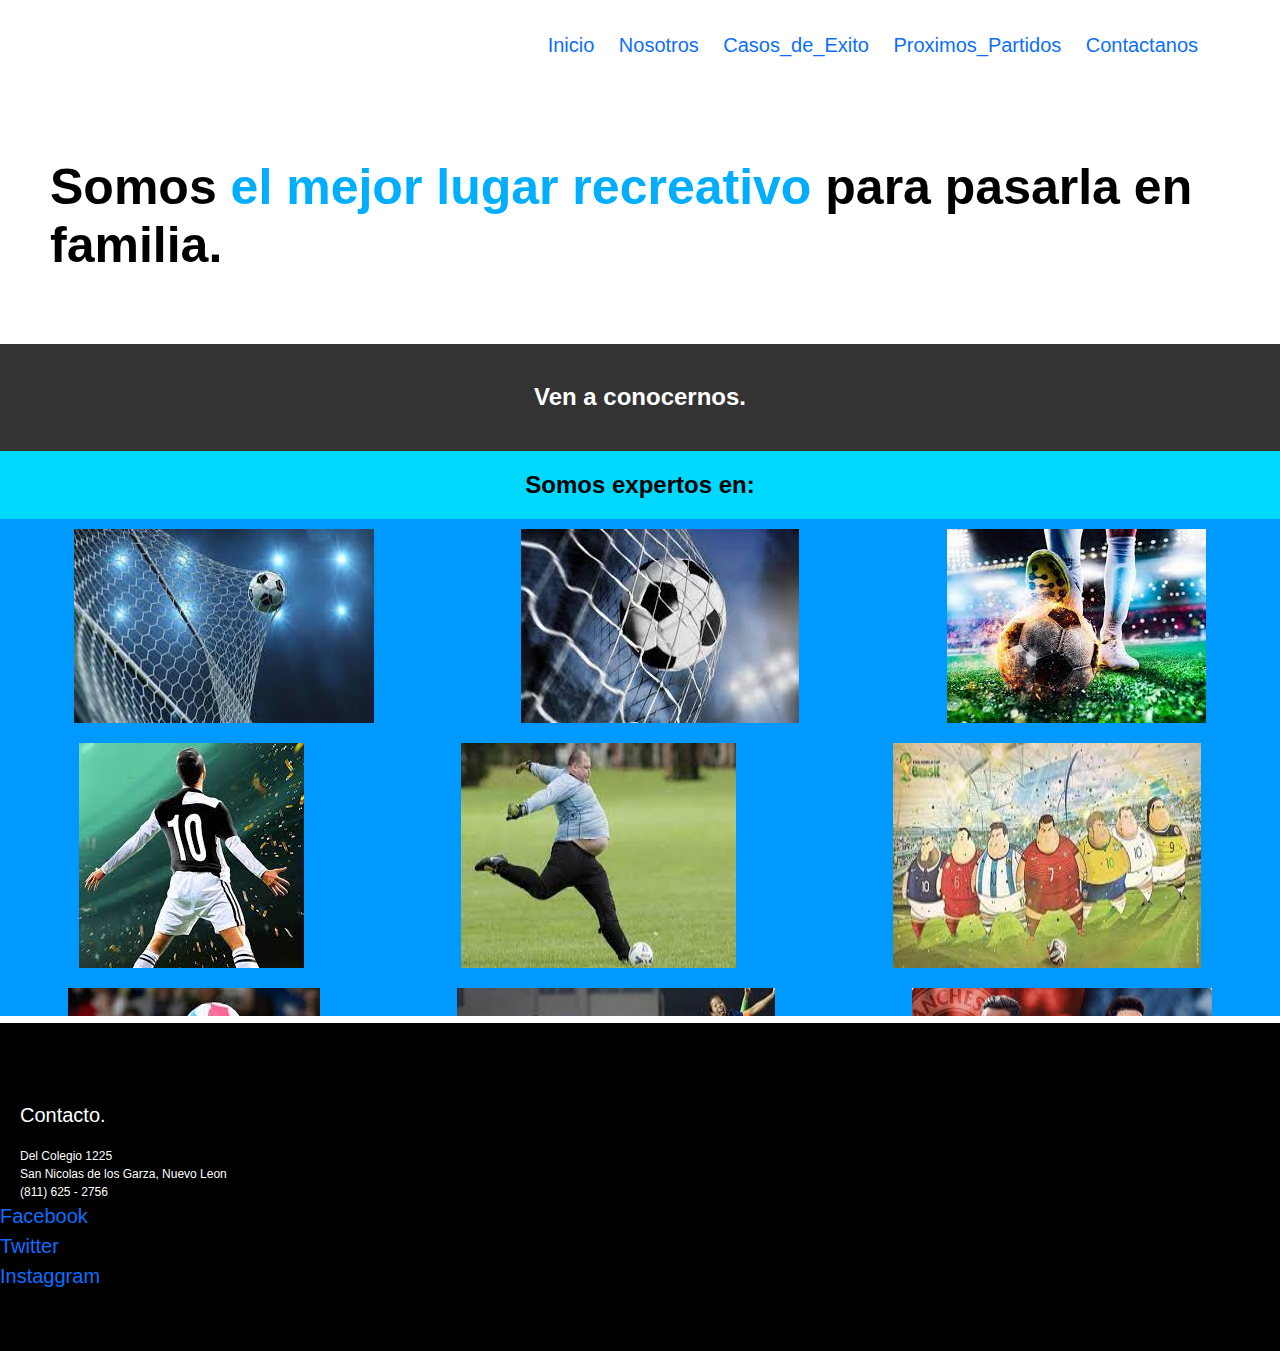
<file: index.html>
<!DOCTYPE html>
<html lang="es">
<head>
    <meta charset="UTF-8">
    <meta http-equiv="X-UA-Compatible" content="IE=edge">
    <meta name="viewport" content="width=device-width, initial-scale=1.0">
    <link rel="stylesheet" href="/dist/bootstrap-5.2.0-dist/css/bootstrap.min.css">
    <link rel="stylesheet" href="/css/style.css">
    <link rel="preconnect" href="https://fonts.googleapis.com">
<link rel="preconnect" href="https://fonts.gstatic.com" crossorigin>
<link href="https://fonts.googleapis.com/css2?family=Space+Mono&display=swap" rel="stylesheet">
    <title>Proyecto Final</title>
    <link rel="icon" href="/images/ball.png" type="image/icon">
</head>
<body>
    <header class="header">
        <nav class="container">
            <ul>
                <a href="/pages/home.html" target="principalframe">Inicio</a>
                <a href="/pages/pagina1.html" target="principalframe">Nosotros</a>
                <a href="/pages/pagina2.html" target="principalframe">Casos_de_Exito</a>
                <a href="/pages/pagina3.html" target="principalframe">Proximos_Partidos</a>
                <a href="/pages/pagina5.html" target="principalframe">Contactanos</a>
            </ul>
        </nav>
    </header>
    <main>
            <iframe src="/pages/home.html" frameborder="0" name="principalframe"></iframe>
    <footer class="footer">
        <h3>Contacto.</h3>
        <p>Del Colegio 1225</p>
        <p>San Nicolas de los Garza, Nuevo Leon</p>
        <p>(811) 625 - 2756</p>
        <div>
            <a href="https://es-la.facebook.com/" class="fa fa-facebook">Facebook</a>
        </div>
        <div>
            <a href="https://twitter.com/" class="fa fa-twitter">Twitter</a>
        </div>
        <div>
            <a href="https://www.instagram.com/" class="fa fa-instagram">Instaggram</a>
        </div>
    </footer>
</body>
</html>
</file>
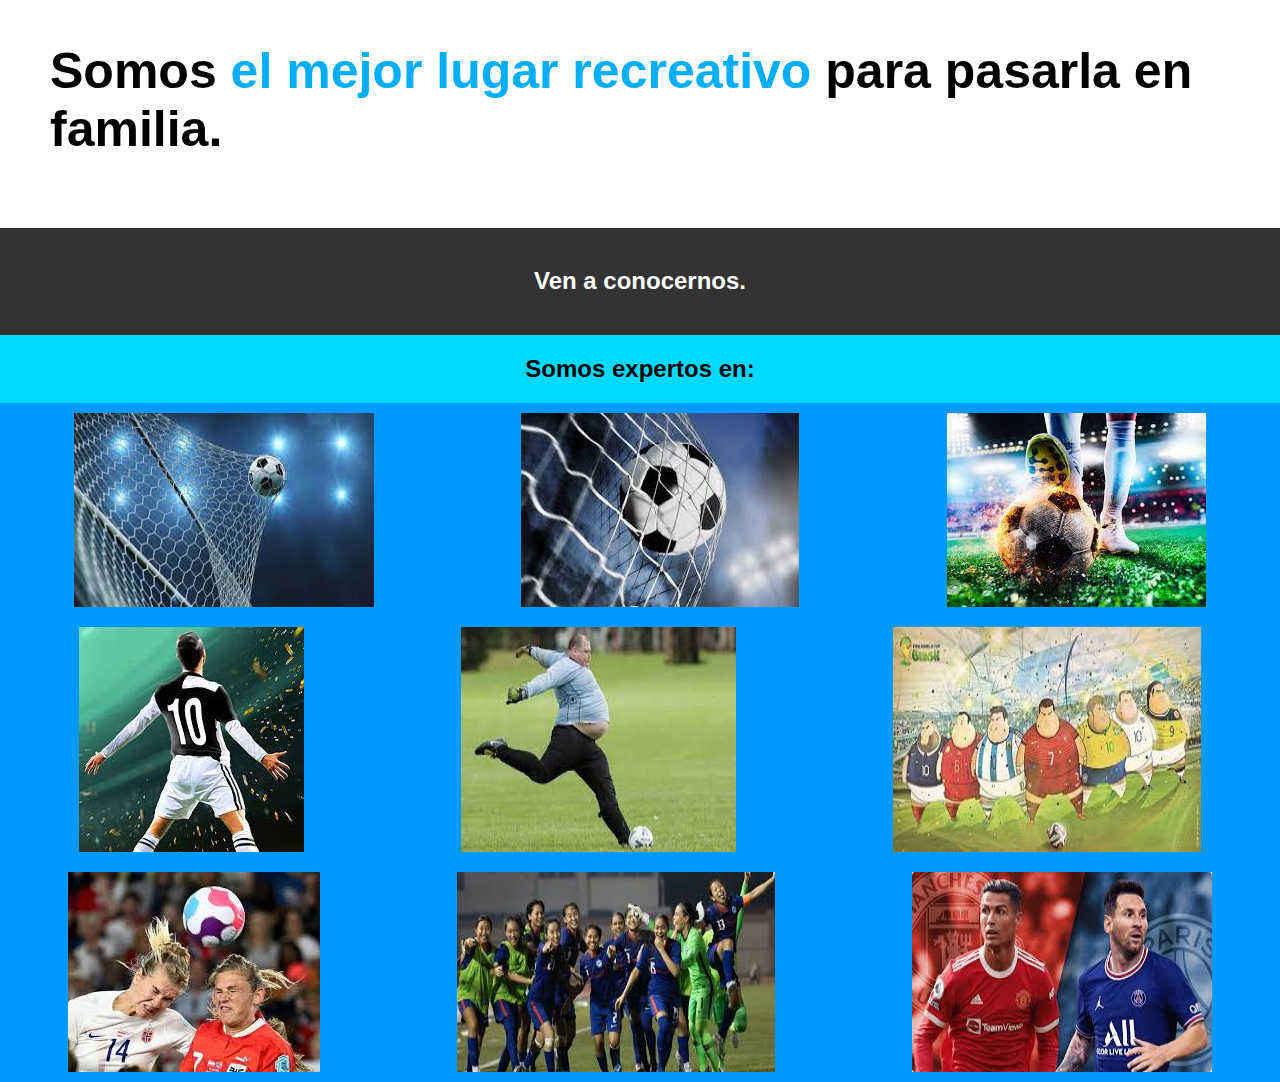
<file: pages/home.html>
<!DOCTYPE html>
<html lang="en">
<head>
    <meta charset="UTF-8">
    <meta http-equiv="X-UA-Compatible" content="IE=edge">
    <meta name="viewport" content="width=device-width, initial-scale=1.0">
    <link rel="stylesheet" href="/css/style.css">
    <title>Document</title>
</head>
<body>
    <main>
        <div class="portada">
            <div class="container">
              <h2>Somos <span>el mejor lugar recreativo</span> para pasarla en familia.</h2>
            </div>
          </div>
          <div class="medio">
            <div class="container">
              <h2>Ven a conocernos.</h2>
            </div>
          </div>
            <div>
            <h2 id="expertos">Somos expertos en:</h2>
        <div class="main">
          <div class="spacer">
            <div class="fotos">
              <div class="imagenes">
               <img src="/images/red.jpg" alt="pelota">
               <img src="/images/gol.jpg" alt="gol">
               <img src="/images/pie.jpg" alt="de pie">
              </div>
              <div class="imagenes">
                <img src="/images/jugador.jpg" alt="jugador">
                <img src="/images/para todos.jpg" alt="para todos">
                <img src="/images/gorditos.jpg" alt="para todos">
              </div>
              <div class="imagenes">
                <img src="/images/femenil.jpg" alt="femenil">
                <img src="/images/femenil2.jpg" alt="femenil2">
                <img src="/images/the best.jpg" alt="los mejores">
              </div>
            </div>
          </div>
        </div>
    </main>
</body>
</html>
</file>
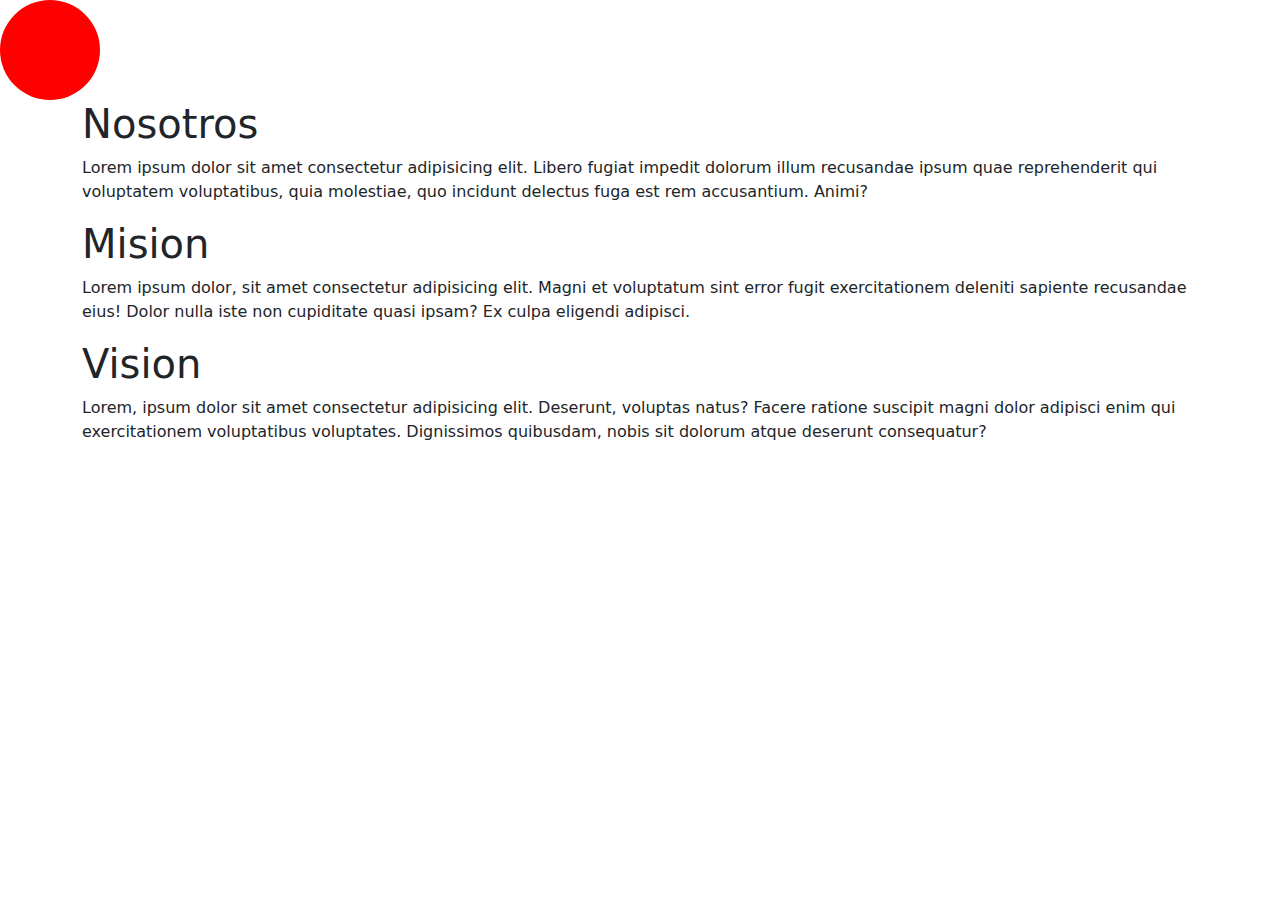
<file: pages/pagina1.html>
<!DOCTYPE html>
<html lang="en">
<head>
    <meta charset="UTF-8">
    <meta http-equiv="X-UA-Compatible" content="IE=edge">
    <meta name="viewport" content="width=device-width, initial-scale=1.0">
    <link rel="stylesheet" href="/dist/bootstrap-5.2.0-dist/css/bootstrap.min.css">
    <link rel="stylesheet" href="/css/stylepagina2.css">
    <title>Document</title>
</head>
<body>
    <div class="animacion"></div>
    <main class="container">
        <h1>Nosotros</h1>
        <p>Lorem ipsum dolor sit amet consectetur adipisicing elit. Libero fugiat impedit dolorum illum recusandae ipsum quae reprehenderit qui voluptatem voluptatibus, quia molestiae, quo incidunt delectus fuga est rem accusantium. Animi?</p>
    </main>
    <div class="container">
        <h1>Mision</h1>
        <p>Lorem ipsum dolor, sit amet consectetur adipisicing elit. Magni et voluptatum sint error fugit exercitationem deleniti sapiente recusandae eius! Dolor nulla iste non cupiditate quasi ipsam? Ex culpa eligendi adipisci.</p>
    </div>
    <div class="container">
        <h1>Vision</h1>
        <p>Lorem, ipsum dolor sit amet consectetur adipisicing elit. Deserunt, voluptas natus? Facere ratione suscipit magni dolor adipisci enim qui exercitationem voluptatibus voluptates. Dignissimos quibusdam, nobis sit dolorum atque deserunt consequatur?</p>
    </div>
</body>
</html>
</file>
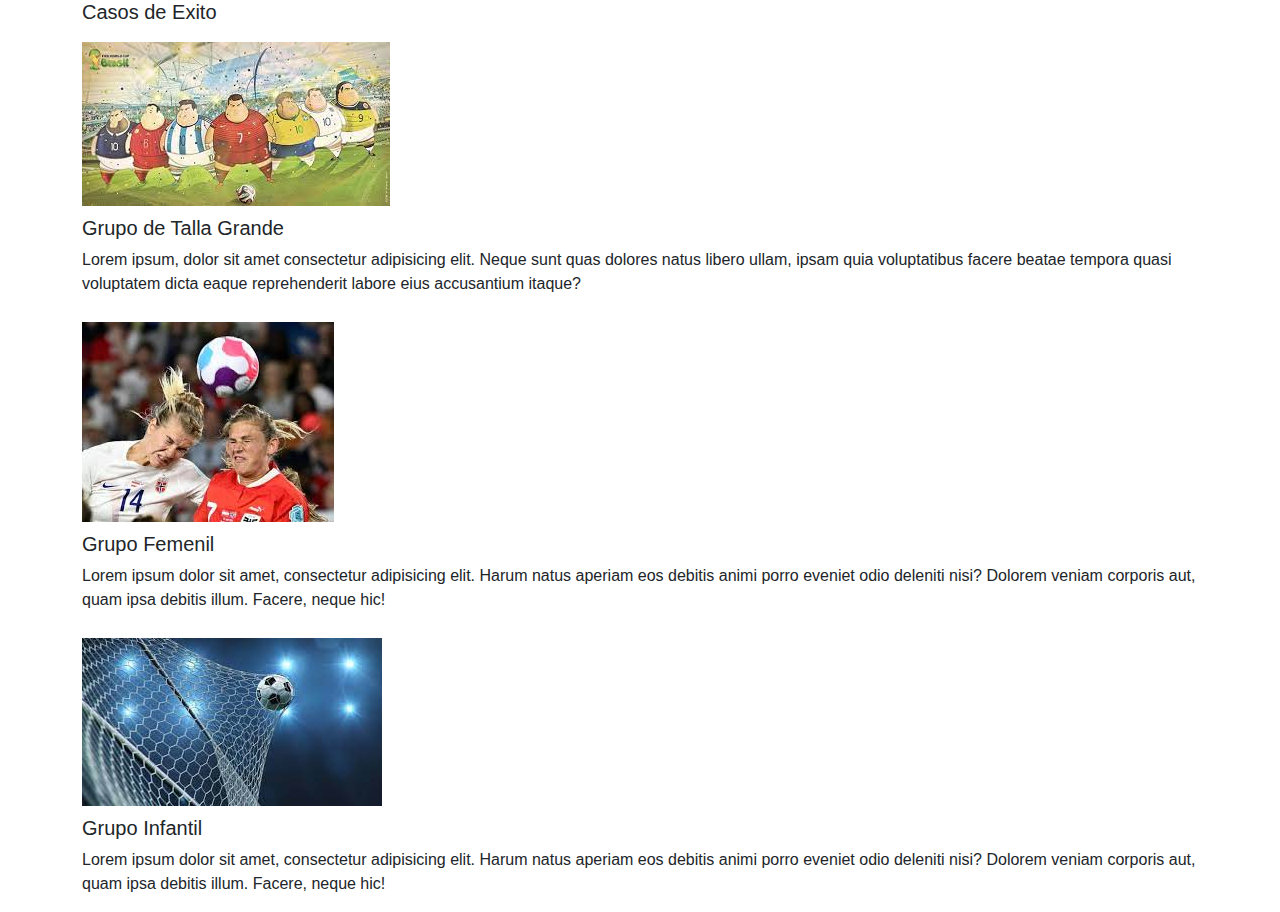
<file: pages/pagina2.html>
<!DOCTYPE html>
<html lang="en">
<head>
    <meta charset="UTF-8">
    <meta http-equiv="X-UA-Compatible" content="IE=edge">
    <meta name="viewport" content="width=device-width, initial-scale=1.0">
    <link rel="stylesheet" href="/dist/bootstrap-5.2.0-dist/css/bootstrap.min.css">
    <link rel="stylesheet" href="/css/style.css">
    <title>Document</title>
</head>
<body>
    <main class="container">
        <h1>Casos de Exito</h1>
        <div>
            <img src="/images/gorditos.jpg" alt="gorditos">
        </div>
        <div>
            <h1>Grupo de Talla Grande</h1>
            <p>Lorem ipsum, dolor sit amet consectetur adipisicing elit. Neque sunt quas dolores natus libero ullam, ipsam quia voluptatibus facere beatae tempora quasi voluptatem dicta eaque reprehenderit labore eius accusantium itaque?</p>
        </div>
        <div>
            <img src="/images/femenil.jpg" alt="femenil">
        </div>
        <div>
            <h1>Grupo Femenil</h1>
            <p>Lorem ipsum dolor sit amet, consectetur adipisicing elit. Harum natus aperiam eos debitis animi porro eveniet odio deleniti nisi? Dolorem veniam corporis aut, quam ipsa debitis illum. Facere, neque hic!</p>
        </div>
        <div>
            <img src="/images/red.jpg" alt="femenil">
        </div>
        <div>
            <h1>Grupo Infantil</h1>
            <p>Lorem ipsum dolor sit amet, consectetur adipisicing elit. Harum natus aperiam eos debitis animi porro eveniet odio deleniti nisi? Dolorem veniam corporis aut, quam ipsa debitis illum. Facere, neque hic!</p>
        </div>
    </main>

</body>
</html>
</file>
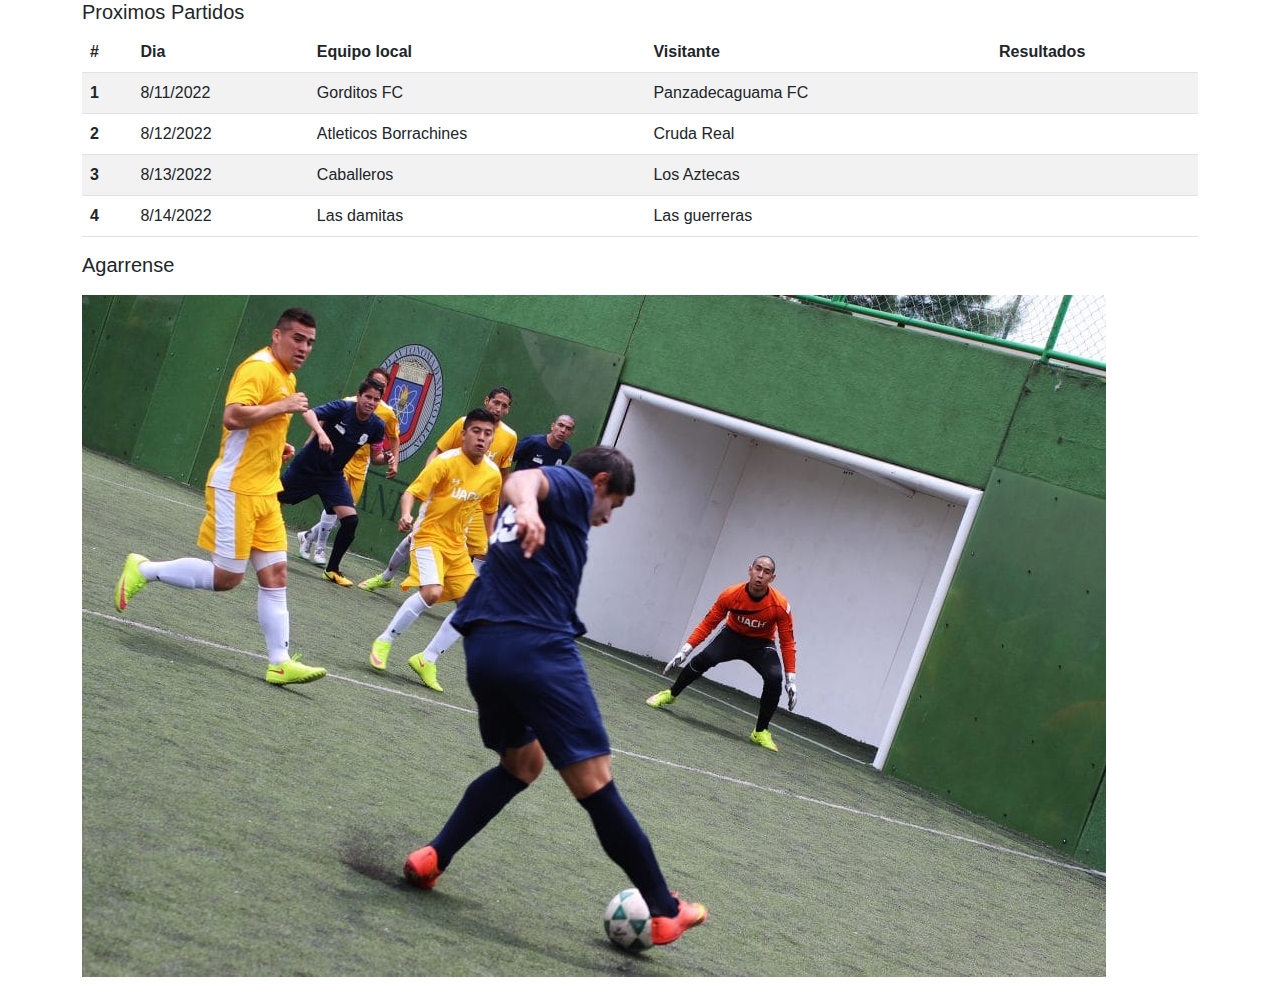
<file: pages/pagina3.html>
<!DOCTYPE html>
<html lang="en">
<head>
    <meta charset="UTF-8">
    <meta http-equiv="X-UA-Compatible" content="IE=edge">
    <meta name="viewport" content="width=device-width, initial-scale=1.0">
    <link rel="stylesheet" href="/dist/bootstrap-5.2.0-dist/css/bootstrap.min.css">
    <link rel="stylesheet" href="/css/style.css">
    <title>Document</title>
</head>
<body>
    <main class="container">
        <h1>Proximos Partidos</h1>
        <div>
            <table class="table table-striped">
                <thead>
                  <tr>
                    <th scope="col">#</th>
                    <th scope="col">Dia</th>
                    <th scope="col">Equipo local</th>
                    <th scope="col">Visitante</th>
                    <th scope="col">Resultados</th>
                  </tr>
                </thead>
                <tbody>
                  <tr>
                    <th scope="row">1</th>
                    <td>8/11/2022</td>
                    <td>Gorditos FC</td>
                    <td>Panzadecaguama FC</td>
                    <td></td>
                  </tr>
                  <tr>
                    <th scope="row">2</th>
                    <td>8/12/2022</td>
                    <td>Atleticos Borrachines</td>
                    <td>Cruda Real</td>
                    <td></td>
                  </tr>
                  <tr>
                    <th scope="row">3</th>
                    <td>8/13/2022</td>
                    <td>Caballeros</td>
                    <td>Los Aztecas</td>
                    <td></td>
                  </tr>
                  <tr>
                    <th scope="row">4</th>
                    <td>8/14/2022</td>
                    <td>Las damitas</td>
                    <td>Las guerreras</td>
                    <td></td>
                  </tr>
                </tbody>
              </table>
        </div>
        <div>
            <h1>Agarrense</h1>
            <img src="/images/fut ball rapido.jpg" alt="imagen">
        </div>
    </main>
</body>
</html>
</file>
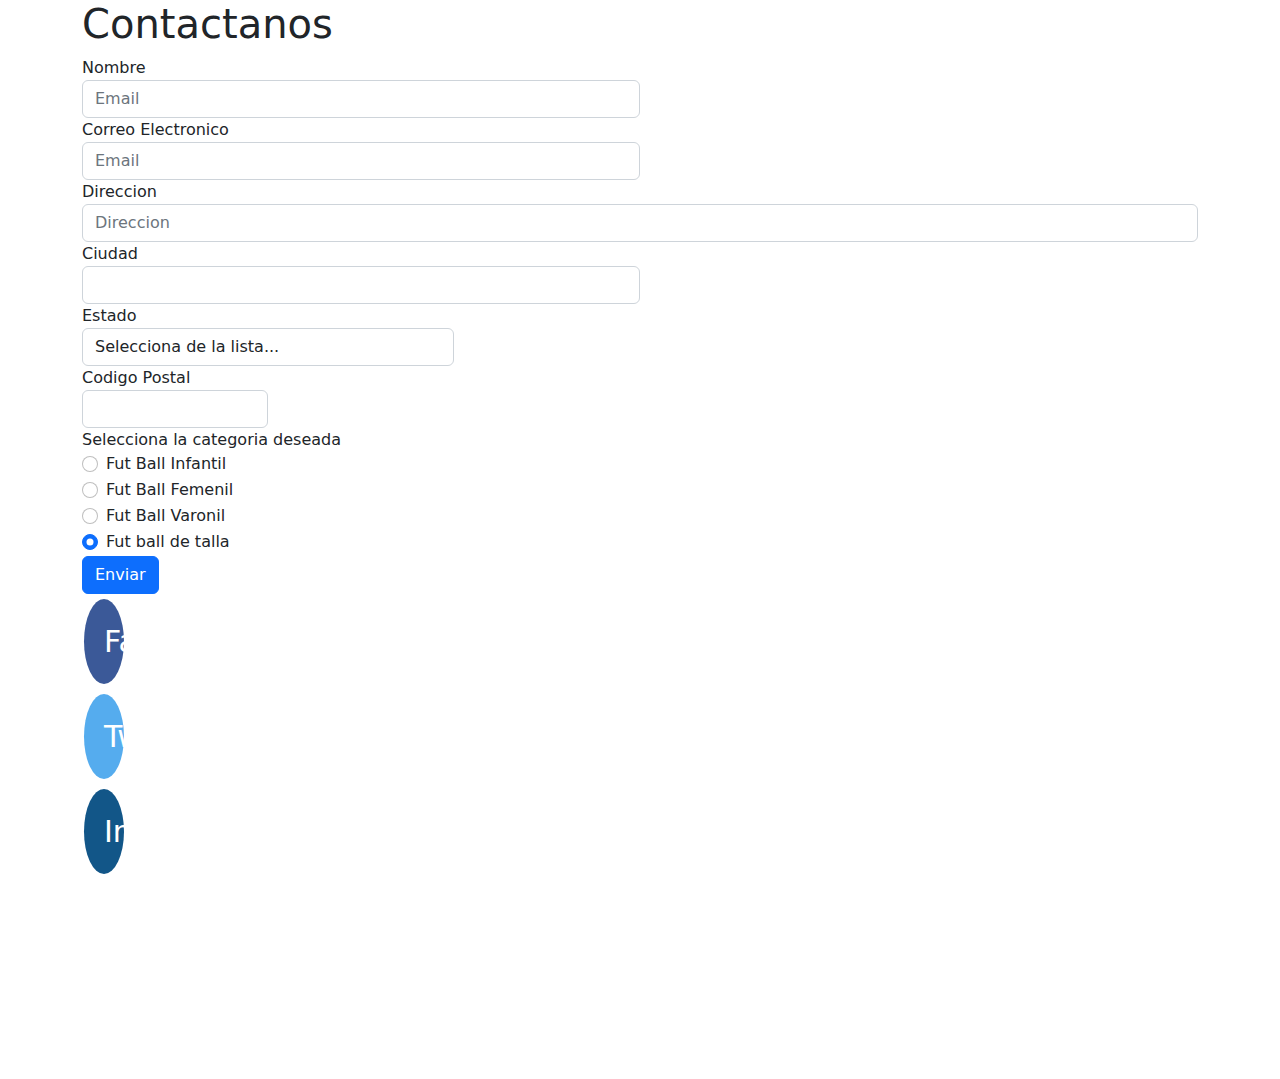
<file: pages/pagina5.html>
<!DOCTYPE html>
<html lang="en">
<head>
    <meta charset="UTF-8">
    <meta http-equiv="X-UA-Compatible" content="IE=edge">
    <meta name="viewport" content="width=device-width, initial-scale=1.0">
    <link rel="stylesheet" href="/dist/bootstrap-5.2.0-dist/css/bootstrap.min.css">
    <link rel="stylesheet" href="/css/stylepagina5.css">
    <title>Document</title>
</head>
<body>
    <main class="container-xl">
        <h1>Contactanos</h1>
        <form>
            <div class="form-row">
                <div class="form-group col-md-6">
                  <label for="inputEmail4">Nombre</label>
                  <input type="email" class="form-control" id="inputname" placeholder="Email">
                </div>
              </div>
            <div class="form-row">
              <div class="form-group col-md-6">
                <label for="inputEmail4">Correo Electronico</label>
                <input type="email" class="form-control" id="inputEmail4" placeholder="Email">
              </div>
            </div>
            <div class="form-group">
              <label for="inputAddress">Direccion</label>
              <input type="text" class="form-control" id="inputAddress" placeholder="Direccion">
            </div>
            <div class="form-row">
              <div class="form-group col-md-6">
                <label for="inputCity">Ciudad</label>
                <input type="text" class="form-control" id="inputCity">
              </div>
              <div class="form-group col-md-4">
                <label for="inputState">Estado</label>
                <select id="inputState" class="form-control">
                  <option selected>Selecciona de la lista...</option>
                  <option>...</option>
                </select>
              </div>
              <div class="form-group col-md-2">
                <label for="inputZip">Codigo Postal</label>
                <input type="text" class="form-control" id="inputZip">
              </div>
            </div>
            <div class="form-group">
                <label for="inputEmail4">Selecciona la categoria deseada</label>
                <div class="form-check">
                    <input class="form-check-input" type="radio" name="gridRadios" id="gridRadios1" value="option1" checked>
                    <label class="form-check-label" for="gridRadios1">
                      Fut Ball Infantil
                    </label>
                  </div>
                  <div class="form-check">
                    <input class="form-check-input" type="radio" name="gridRadios" id="gridRadios1" value="option1" checked>
                    <label class="form-check-label" for="gridRadios1">
                    Fut Ball Femenil
                    </label>
                  </div>
                  <div class="form-check">
                    <input class="form-check-input" type="radio" name="gridRadios" id="gridRadios1" value="option1" checked>
                    <label class="form-check-label" for="gridRadios1">
                     Fut Ball Varonil
                    </label>
                  </div>
                  <div class="form-check">
                    <input class="form-check-input" type="radio" name="gridRadios" id="gridRadios1" value="option1" checked>
                    <label class="form-check-label" for="gridRadios1">
                      Fut ball de talla
                    </label>
                  </div>
              </div>
            </div>
            <button type="submit" class="btn btn-primary">Enviar</button>
          </form>
          <div>
            <a href="https://es-la.facebook.com/" class="fa fa-facebook">Facebook</a>
        </div>
        <div>
            <a href="https://twitter.com/" class="fa fa-twitter">Twitter</a>
        </div>
        <div>
            <a href="https://www.instagram.com/" class="fa fa-instagram">Instaggram</a>
        </div>
    </main>
</body>
</html>
</file>
<file: css/style.css>
iframe {
    width: 100%;
    height: calc(100vh);
}
html, body {
    margin: 0;
    padding: 0;
    font-family: 'Libre Baskerville', sans-serif;
  }
  
  img {
    margin: 10px auto;
    height: auto;
    width: auto;
  }
  ul {
    text-align: right;
    word-spacing: 20px;
    font-family: sans-serif;
  }
  
  h1 {
    font-size: 20px;
  }
  .container {
    margin: 0 auto;
  }
  a {
    text-decoration: none;
    font-size: 20px;
    font-size: bold;
    
  }
  a:hover {
    color:rgb(52, 142, 184)
  }
  .header {
    padding: 30px 0px 40px;
    margin-left: 50px;
    margin-right: 50px;
  }
  
  .header li {
    list-style: none;
    display: inline-block;
  }
  .header li a {
    color: #333;
    margin:0;
    border:0px;
  }
  .portada {
    background-color: #fff;
    max-width: 1200px;
    margin-left: 50px;
  }
  
  .portada h2 {
    font-size: 50px;
    margin-bottom: 70px;
  }
  
  .portada h2 span {
    color:#00aeff;
  }
  
  .portada p {
    text-shadow: 0 0;
    font-size: 16px;
    color: #666;
    margin-bottom: 0;
  }
  .medio {
    background-color: #333;
    color: #fff;
    padding: 20px;
    text-align: center;
  }
  .fotos {
    background-color: #0099ff;
    justify-content: space-between;
  }
  
  .imagenes {
    justify-content: space-between;
    display: flex;
    flex-wrap:wrap;
    justify-content: space-around;
  }
  #expertos {
    padding: 20px;
    background-color: #00d9ff;
    margin: 0;
    text-align: center;
  }
  .footer {
    padding: 60px 0px;
    background-color: #000;
    color: #fff;
  }
  
  .footer h3 {
    font-size: 20px;
    margin: 20px;
  }
  
  .footer p {
    font-size:12px;
    margin-bottom: 0;
    margin-left: 20px;
  }
</file>
<file: css/stylepagina2.css>
.animacion {
    width: 100px;
    height: 100px;
    background-color: red;
    position: relative;
    animation-name: example;
    animation-duration: 4s;
    border-radius:60px;
  }
  
  @keyframes example {
    0%   {background-color:red; left:0px; top:0px;}
    25%  {background-color:yellow; left:200px; top:0px;}
    50%  {background-color:blue; left:200px; top:200px;}
    75%  {background-color:green; left:0px; top:200px;}
    100% {background-color:red; left:0px; top:0px;}
  }
  .container {
    margin: ;
  }
</file>
<file: css/stylepagina5.css>
.container {
    padding: auto;
}
main {
    margin-bottom: 200px;
}
.fa {
    padding: 20px;
    font-size: 30px;
    width: 30px;
    text-align: center;
    text-decoration: none;
    margin: 5px 2px;
    border-radius: 50%;
  }
  
  .fa:hover {
      opacity: 0.7;
  }
  
  .fa-facebook {
    background: #3B5998;
    color: white;
  }
  
.fa-twitter {
    background: #55ACEE;
    color: white;
  }
  
.fa-instagram {
    background: #125688;
    color: white;
  }
   a {
    display: inline-block;
  }
</file>
